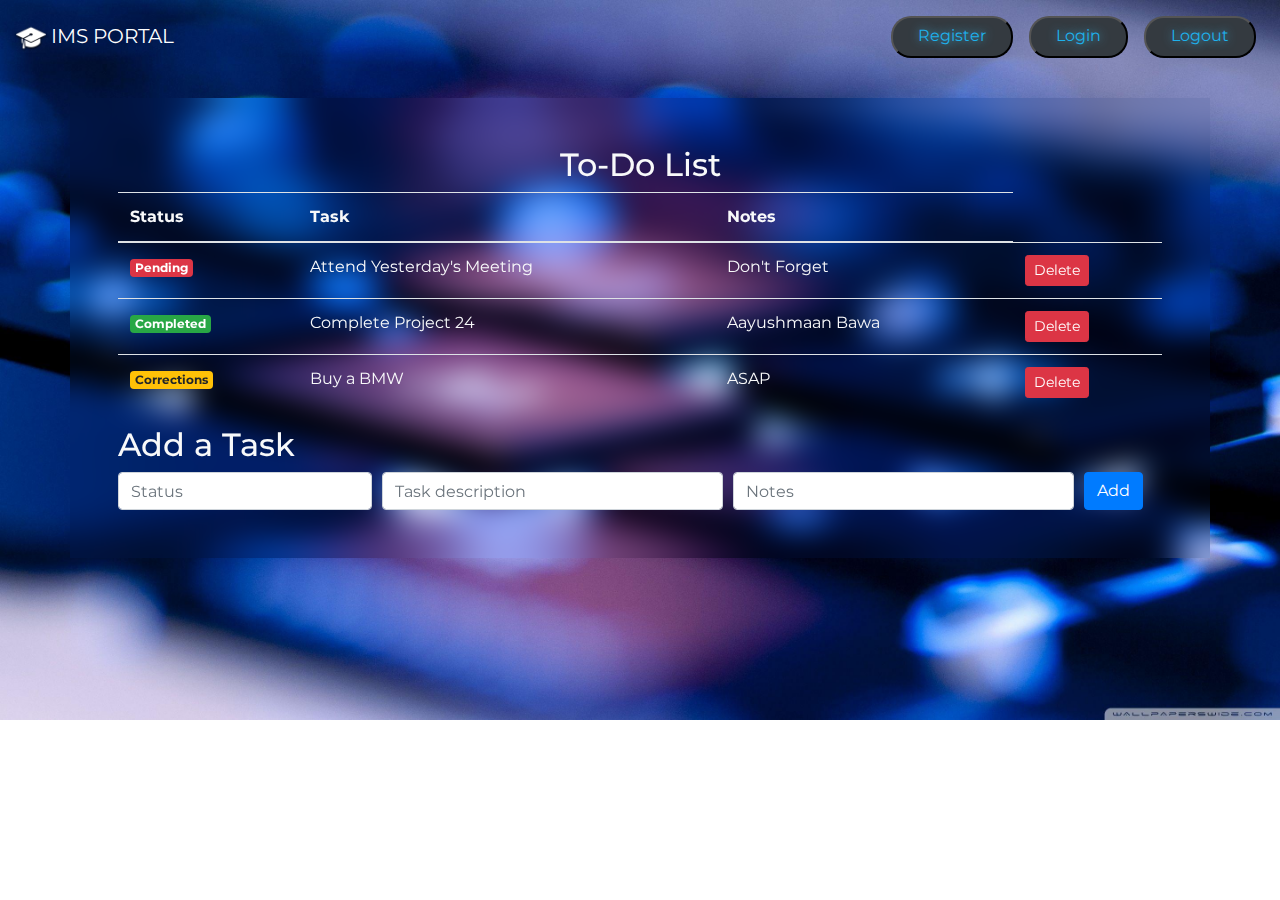
<file: to-do.html>
<!DOCTYPE html>
<html lang="en">
<head>
    <meta charset="UTF-8">
    <meta name="viewport" content="width=device-width, initial-scale=1.0">
    <title>To-Do List</title>
    <link rel="stylesheet" href="https://maxcdn.bootstrapcdn.com/bootstrap/4.5.2/css/bootstrap.min.css">
    <link href='https://fonts.googleapis.com/css?family=Montserrat' rel='stylesheet'>
    <link rel="stylesheet" href="./assets/css/style.css">
</head>
<body>

     <!--  Navigation bar -->
     <div class="navbar navbar-expand-sm navbar-dark bg-transparent px-3">
        
        <a class="navbar-brand" href="index.html">
            <img src="./assets/images/students-icon.png" id="brandImg" width="30">
            <span>IMS PORTAL</span>
        </a>
        <button class="navbar-toggler" type="button" data-bs-toggle="collapse" data-bs-target="#navbarNav" aria-controls="navbarNav" aria-expanded="false" aria-label="Toggle navigation">
            <span class="navbar-toggler-icon"></span>
        </button>

        <div class="collapse navbar-collapse justify-content-end" id="navbarNav">
            <ul class="navbar-nav">
                <li class="nav-item">
                    <a class="nav-link" href="index.html">
                        <button class="button bg-dark">Register</button>
                    </a>
                </li>

                <li class="nav-item">
                    <a class="nav-link" href="Login.html">
                        <button class="button bg-dark">Login</button>
                    </a>
                </li>

                <li class="nav-item">
                    <a class="nav-link" href="Login.html">
                        <button class="button bg-dark">Logout</button>
                    </a>
                </li>
                
            </ul>
        </div>
    </div>
    <div class="container mt-4 text-light table-box p-5">
        <h2 class="display-6 text-center">To-Do List</h2>
        <table class="table text-light">
            <thead>
                <tr>
                    <th>Status</th>
                    <th>Task</th>
                    <th>Notes</th>
                </tr>
            </thead>
            <tbody>
                <tr>
                    <td><span class="badge badge-danger">Pending</span></td>
                    <td>Attend Yesterday's Meeting</td>
                    <td>Don't Forget</td>
                    <td>
                        <button class="btn btn-danger btn-sm delete-task">Delete</button>
                    </td>
                </tr>
                <tr>
                    <td><span class="badge badge-success">Completed</span></td>
                    <td>Complete Project 24</td>
                    <td>Aayushmaan Bawa</td>
                    <td>
                        <button class="btn btn-danger btn-sm delete-task">Delete</button>
                    </td>
                </tr>
                <tr>
                    <td><span class="badge badge-warning">Corrections</span></td>
                    <td>Buy a BMW</td>
                    <td>ASAP</td>
                    <td>
                        <button class="btn btn-danger btn-sm delete-task">Delete</button>
                    </td>
                </tr>
            </tbody>
        </table>

        <h2>Add a Task</h2>
        <form id="addTaskForm">
            <div class="form-row">
                <div class="col-md-3">
                    <input type="text" class="form-control" id="newStatus" placeholder="Status">
                </div>
                <div class="col-md-4">
                    <input type="text" class="form-control" id="newTask" placeholder="Task description">
                </div>
                <div class="col-md-4">
                    <input type="text" class="form-control" id="newNotes" placeholder="Notes">
                </div>
                <div class="col-md-1">
                    <button type="button" class="btn btn-primary" id="addTask">Add</button>
                </div>
            </div>
        </form>
    </div>
</body>
<script>
    // JavaScript to add tasks to the table
    document.getElementById("addTask").addEventListener("click", function() {
        var newStatus = document.getElementById("newStatus").value;
        var newTaskDescription = document.getElementById("newTask").value;
        var newNotes = document.getElementById("newNotes").value;

        // Map status to Bootstrap badge class
        var statusClass = "";
        if (newStatus.toLowerCase() === "pending") {
            statusClass = "danger";
        } else if (newStatus.toLowerCase() === "completed") {
            statusClass = "success";
        } else if (newStatus.toLowerCase() === "corrections") {
            statusClass = "warning";
        }

        if (newStatus.trim() !== "" && newTaskDescription.trim() !== "" && statusClass !== "") {
            var taskList = document.querySelector("tbody");
            var taskRow = document.createElement("tr");
            taskRow.innerHTML = `
                <td><span class="badge badge-${statusClass}">${newStatus}</span></td>
                <td>${newTaskDescription}</td>
                <td>${newNotes}</td>
                <td>
                    <button class="btn btn-danger btn-sm delete-task">Delete</button>
                </td>
            `;
            taskList.appendChild(taskRow);
            
            document.getElementById("newStatus").value = "";
            document.getElementById("newTask").value = "";
            document.getElementById("newNotes").value = "";
        }
    });

    // DELETE TASKS
    document.addEventListener("click", function(e) {
        if (e.target && e.target.classList.contains("delete-task")) {
            e.target.closest("tr").remove();
        }
    });
</script>

<script src="https://code.jquery.com/jquery-3.5.1.slim.min.js"></script>
<script src="https://cdn.jsdelivr.net/npm/@popperjs/core@2.11.6/dist/umd/popper.min.js"></script>
<script src="https://maxcdn.bootstrapcdn.com/bootstrap/4.5.2/js/bootstrap.min.js"></script>
</html>
</file>
<file: assets/css/style.css>
*{
    box-sizing: border-box;
    margin: 0;
    padding: 0;
    font-family: Montserrat;
}

body {
    background-image:  url('../images/2314950.jpg');
    background-repeat: no-repeat;
    background-size: cover;
}

#brandImg {
    filter: drop-shadow(0px 1px 1px black);
}

.buttonActive {
    border-radius: 20px;
    /* font-weight: 600; */
    font-size: 16px;
    cursor: pointer;  
    padding:6px 25px 8px;
    background-color: transparent;
    /* color: white;     */
}

.button {
    padding:6px 25px 8px;
    border-radius: 20px;
    /* font-weight: 600; */
    font-size: 16px;
    cursor: pointer;  
    color: rgb(30, 177, 236);
    text-shadow: 0px 0px 10px rgb(65, 178, 216);
}

.form-control {
    width: 100%;
}

.form-box {
    border-radius: 15px;
    backdrop-filter: blur(15px);
    color: white;
}

input[type="number"]::-webkit-inner-spin-button,
input[type="number"]::-webkit-outer-spin-button {
  -webkit-appearance: none;
  margin: 0;
  display: none;
}

input::placeholder {
    transition-duration: 500ms;
}

input:focus::placeholder {
    transform: translateX(-250px);
}

.table-box {
    backdrop-filter: blur(15px);
}
</file>
